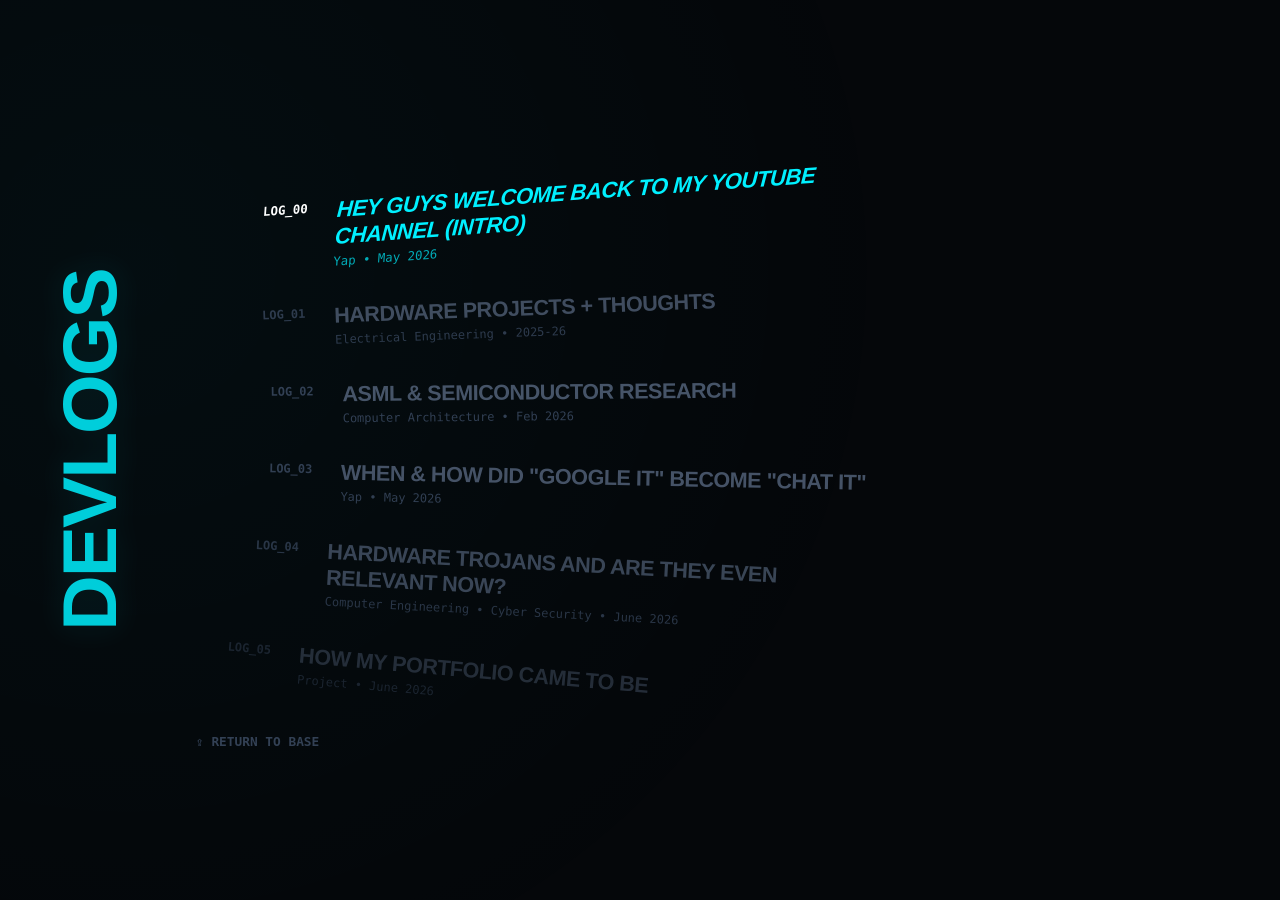
<file: index.html>
<!DOCTYPE html>
<html lang="en">
<head>
  <script async src="https://www.googletagmanager.com/gtag/js?id=G-2G96KTHDVV"></script>
  <script>
    window.dataLayer = window.dataLayer || [];
    function gtag(){dataLayer.push(arguments);}
    gtag('js', new Date());
    gtag('config', 'G-2G96KTHDVV');
  </script>
  <link rel="icon" type="image/png" href="girl.webp">
  <meta charset="UTF-8">
  <meta name="viewport" content="width=device-width, initial-scale=1.0">
  <meta name="description" content="Technical devlogs and notes by Gitika Saini.">
  <title>Gitika Saini | Devlogs</title>
  <link rel="stylesheet" href="styles.css">
</head>
<body>

  <div class="diagonal-stripe"></div>

  <aside class="vertical-header">
    <h1>DEVLOGS</h1>
  </aside>

  <div class="menu-container">
    <main class="log-index">
      <a href="#" class="persona-card" data-log-id="log00">
        <div class="card-content">
          <span class="log-number">LOG_00</span>
          <div class="text-group">
            <h2>Hey guys welcome back to my YouTube channel (intro)</h2>
            <p class="log-meta">Yap • May 2026</p>
          </div>
        </div>
      </a>

      <a href="#" class="persona-card" data-log-id="log01">
        <div class="card-content">
          <span class="log-number">LOG_01</span>
          <div class="text-group">
            <h2>Hardware Projects + Thoughts</h2>
            <p class="log-meta">Electrical Engineering • 2025-26</p>
          </div>
        </div>
      </a>

      <a href="#" class="persona-card" data-log-id="log02">
        <div class="card-content">
          <span class="log-number">LOG_02</span>
          <div class="text-group">
            <h2>ASML & Semiconductor Research</h2>
            <p class="log-meta">Computer Architecture • Feb 2026</p>
          </div>
        </div>
      </a>

      <a href="#" class="persona-card" data-log-id="log03">
        <div class="card-content">
          <span class="log-number">LOG_03</span>
          <div class="text-group">
            <h2>When & how did "Google it" become "Chat it"</h2>
            <p class="log-meta">Yap • May 2026</p>
          </div>
        </div>
      </a>

      <a href="#" class="persona-card" data-log-id="log04">
        <div class="card-content">
          <span class="log-number">LOG_04</span>
          <div class="text-group">
            <h2>Hardware Trojans and are they even relevant now?</h2>
            <p class="log-meta">Computer Engineering • Cyber Security • June 2026</p>
          </div>
        </div>
      </a>

      <a href="#" class="persona-card" data-log-id="log05">
        <div class="card-content">
          <span class="log-number">LOG_05</span>
          <div class="text-group">
            <h2>How my portfolio came to be</h2>
            <p class="log-meta">Project • June 2026</p>
          </div>
        </div>
      </a>

      <a href="#" class="persona-card" data-log-id="log06">
        <div class="card-content">
          <span class="log-number">LOG_06</span>
          <div class="text-group">
            <h2>The attempted Persona 3 ui approach to this site</h2>
            <p class="log-meta">Project • June 2026 </p>
          </div>
        </div>
      </a>

      <a href="#" class="persona-card" data-log-id="log07">
        <div class="card-content">
          <span class="log-number">LOG_07</span>
          <div class="text-group">
            <h2>On my Internship at Bayer :) </h2>
            <p class="log-meta">SDE • September 2026 </p>
          </div>
        </div>
      </a>
    </main>

    <footer class="index-footer">
      <a href="https://gitsika119.github.io/portfolio/" class="back-btn">⇪ RETURN TO BASE</a>
    </footer>
  </div>

  <div id="terminal-modal" class="terminal-overlay">
    <div class="terminal-box">
      <div class="terminal-header-bar">
        <div class="terminal-dots">
          <span class="dot close-dot"></span>
          <span class="dot"></span>
          <span class="dot"></span>
        </div>
        <div class="terminal-title">CONSOLE://SYSTEM_LOG/</div>
      </div>

      <div class="terminal-body">
        <div class="terminal-status-header">
          <p class="terminal-alert">STATUS // ACTIVE_CONNECTION</p>
          <p class="terminal-meta-line">REPOSITORY: DEVLOGS // UPDATED: June 2026</p>
        </div>

        <h1 id="terminal-log-title">LOG_TITLE_PLACEHOLDER</h1>
        <div id="terminal-log-content" class="terminal-text-content"></div>

        <div class="terminal-footer-actions">
          <button class="terminal-close-btn">&lt; BACK_TO_INDEX</button>
        </div>
      </div>
    </div>
  </div>

  <script>
  const cards = document.querySelectorAll('.persona-card');
  const modal = document.getElementById('terminal-modal');
  const terminalTitle = document.getElementById('terminal-log-title');
  const terminalContent = document.getElementById('terminal-log-content');
  const closeBtn = document.querySelector('.terminal-close-btn');
  const closeDot = document.querySelector('.close-dot');
  const logIndex = document.querySelector('.log-index');
  let currentIndex = 0;

  function calculateRadialCurve() {
    const isMobile = window.innerWidth <= 768;

    // Mobile scrolls the whole page; desktop scrolls logIndex
    const containerRect = isMobile
      ? { top: 0, height: window.innerHeight }
      : logIndex.getBoundingClientRect();
    const containerCenter = containerRect.top + containerRect.height / 2;

    cards.forEach((card) => {
      const cardRect = card.getBoundingClientRect();
      const cardCenter = cardRect.top + cardRect.height / 2;

      // -1 = top edge, 0 = center, +1 = bottom edge
      const position = (cardCenter - containerCenter) / (containerRect.height / 2);
      const curve = Math.max(0, 1 - Math.pow(position, 2));

      let translateX, rotation, opacity;

      if (isMobile) {
        // Subtle Persona curve — visible but nothing clips off screen
        translateX = curve * 14;      // 0px at edges, 14px at center
        rotation   = position * 2.5;  // gentle tilt
        opacity    = 1;               // always fully visible
      } else {
        translateX = 10 + curve * 65; // 10px at edges, 75px at center
        rotation   = position * 6;
        opacity    = Math.max(0.2, 0.25 + curve * 0.75);
      }

      card.style.setProperty('--wave-x',      `${translateX}px`);
      card.style.setProperty('--wave-rot',     `${rotation}deg`);
      card.style.setProperty('--wave-opacity', opacity);
    });
  }

  calculateRadialCurve();
  // Desktop: inner scroll container fires recalc
  logIndex.addEventListener('scroll', calculateRadialCurve);
  // Mobile: page scroll fires recalc
  window.addEventListener('scroll', calculateRadialCurve);
  window.addEventListener('resize', calculateRadialCurve);


  function updateSelection(index) {
    if (index < 0 || index >= cards.length) return;
    cards.forEach(card => card.classList.remove('active'));
    cards[index].classList.add('active');
    currentIndex = index;
  }

  cards.forEach((card, index) => {
    card.addEventListener('mouseenter', () => {
      const hasMouse = window.matchMedia('(pointer: fine)').matches;
      if (hasMouse && !modal.classList.contains('open')) {
        updateSelection(index);
      }
    });
  });

  const logCache = {};

async function preloadLogs() {
  for (const card of cards) {
    const id = card.getAttribute('data-log-id');
    fetch(`logs/${id}.html`)
      .then(r => r.text())
      .then(html => { logCache[id] = html; })
      .catch(() => {});
  }
}
preloadLogs();

cards.forEach((card) => {
  card.addEventListener('click', async (e) => {
    e.preventDefault();
    const logId     = card.getAttribute('data-log-id');
    const titleText = card.querySelector('h2').innerText;

    terminalTitle.innerText = `> ${titleText}`;
    modal.classList.add('open');

    if (logCache[logId]) {
      terminalContent.innerHTML = logCache[logId];
    } else {
      terminalContent.innerHTML = '<p style="color:#475569;font-family:monospace;font-size:0.8rem">// LOADING...</p>';
      try {
        const res  = await fetch(`logs/${logId}.html`);
        const html = await res.text();
        logCache[logId] = html;
        terminalContent.innerHTML = html;
      } catch {
        terminalContent.innerHTML = '<p>Error: Log content stream unreadable.</p>';
      }
    }

    requestAnimationFrame(() => {
      const tBody = modal.querySelector('.terminal-body');
      if (tBody) tBody.scrollTop = 0;
    });
  });
});

  function closeTerminal() {
    modal.classList.remove('open');
  }

  closeBtn.addEventListener('click', closeTerminal);
  closeDot.addEventListener('click', closeTerminal);
  modal.addEventListener('click', (e) => {
    if (e.target === modal) closeTerminal();
  });

  window.addEventListener('keydown', (e) => {
    if (modal.classList.contains('open')) {
      if (e.key === 'Escape') closeTerminal();
      return;
    }
    if (e.key === 'ArrowDown') {
      e.preventDefault();
      if (currentIndex + 1 < cards.length) updateSelection(currentIndex + 1);
    } else if (e.key === 'ArrowUp') {
      e.preventDefault();
      if (currentIndex - 1 >= 0) updateSelection(currentIndex - 1);
    } else if (e.key === 'Enter') {
      e.preventDefault();
      cards[currentIndex].click();
    }
  });

  let mobileObserver;
  function initMobileObserver() {
  if (mobileObserver) mobileObserver.disconnect();

  const isMobile = window.innerWidth <= 768;
  let ready = false;
  setTimeout(() => { ready = true; }, 300);

  mobileObserver = new IntersectionObserver((entries) => {
    if (!ready) return;
    entries.forEach(entry => {
      if (entry.isIntersecting && !modal.classList.contains('open')) {
        updateSelection(Array.from(cards).indexOf(entry.target));
      }
    });
  }, {
    root: isMobile ? null : logIndex,
    rootMargin: '-10% 0px -85% 0px',
    threshold: 0.1
  });

  cards.forEach(card => mobileObserver.observe(card));
}

  initMobileObserver();
  updateSelection(0);
  window.addEventListener('resize', () => {
    calculateRadialCurve();
    initMobileObserver();
  });
  logIndex.addEventListener('scroll', () => {
    if (logIndex.scrollTop < 5) updateSelection(0);
  });
  window.addEventListener('pageshow', () => {
    modal.classList.remove('open');
    updateSelection(0);
  });
  document.addEventListener('wheel', (e) => {
  if (window.innerWidth > 768 && !modal.classList.contains('open')) {
    e.preventDefault();
    logIndex.scrollBy({ top: e.deltaY, behavior: 'auto' });
  }
}, { passive: false });
  </script>
</body>
</html>
</file>
<file: styles.css>
* {
  box-sizing: border-box;
  margin: 0;
  padding: 0;
}

body {
  background-color: #05070a;
  font-family: -apple-system, BlinkMacSystemFont, "Segoe UI", Roboto, sans-serif;
  color: #e2e8f0;
  height: 100vh;
  display: flex;
  flex-direction: row;
  align-items: center;
  justify-content: flex-start;
  padding: 40px 40px 40px 180px;
  width: 100%;
  overflow: hidden;
}

.diagonal-stripe {
  position: fixed;
  top: 0; left: 0;
  width: 100vw; height: 100vh;
  background: radial-gradient(circle at 10% 30%, rgba(0, 240, 255, 0.03) 0%, transparent 60%);
  z-index: 1;
  pointer-events: none;
}

.vertical-header {
  position: fixed;
  left: 45px;
  top: 50%;
  transform: translateY(-50%);
  z-index: 100;
  pointer-events: none;
}

.vertical-header h1 {
  font-family: 'Arial Black', -apple-system, sans-serif;
  font-weight: 900;
  font-size: 4.8rem;
  letter-spacing: -2px;
  writing-mode: vertical-lr;
  text-transform: uppercase;
  transform: rotate(180deg);
  color: #00f0ff;
  filter: drop-shadow(0 0 15px rgba(0, 240, 255, 0.12));
  opacity: 0.85;
}

.menu-container {
  position: relative;
  width: calc(100vw - 240px);
  max-width: 860px;
  height: 600px;
  z-index: 10;
  display: flex;
  flex-direction: column;
}

.log-index {
  display: flex;
  flex-direction: column;
  gap: 4px;
  width: 100%;
  height: 100%;
  align-items: flex-start;
  position: relative;
  z-index: 50;
  overflow-y: scroll;
  scrollbar-width: none;
  /* enough padding so first/last items can scroll to center */
  padding-top: 40px;
  padding-bottom: 300px;
}

.log-index::-webkit-scrollbar { display: none; }

.persona-card {
  text-decoration: none;
  display: block;
  background-color: rgba(255,255,255,0.001) !important;
  pointer-events: auto !important;
  position: relative;
  z-index: 60;
  padding: 14px 16px;
  /* 
    Width is intentionally less than 100% so the card doesn't
    stretch to the viewport edge — translateX won't clip content.
  */
  width: 75%;
  outline: none;
  cursor: pointer;
  transform-origin: left center;
  transform: translateX(var(--wave-x, 20px)) rotate(var(--wave-rot, 0deg));
  opacity: var(--wave-opacity, 1);
  transition: transform 0.15s cubic-bezier(0.16, 1, 0.3, 1),
              opacity 0.15s ease;
}

.persona-card.active {
  z-index: 70;
  transform: translateX(calc(var(--wave-x, 20px) + 20px)) rotate(var(--wave-rot, 0deg)) scale(1.03) skewX(-8deg);
  opacity: 1 !important;
}

/* Card content: log number + stacked text */
.card-content {
  display: flex;
  flex-direction: row;
  align-items: flex-start;
  gap: 20px;
  width: 100%;
}

.log-number {
  font-family: SFMono-Regular, Consolas, monospace;
  font-size: 0.75rem;
  color: #334155;
  font-weight: bold;
  flex-shrink: 0;
  min-width: 52px;
  padding-top: 3px; /* align with first line of h2 */
  transition: color 0.15s ease;
}

/* text-group: title on top, meta below — no horizontal fighting */
.text-group {
  display: flex;
  flex-direction: column;
  align-items: flex-start;
  gap: 4px;
  min-width: 0;
  flex: 1;
}

.persona-card h2 {
  font-family: -apple-system, BlinkMacSystemFont, sans-serif;
  font-weight: 800;
  font-size: 1.35rem;
  color: #475569;
  letter-spacing: -0.5px;
  text-transform: uppercase;
  white-space: normal;
  line-height: 1.2;
  transition: color 0.15s cubic-bezier(0.16, 1, 0.3, 1);
}

.log-meta {
  font-size: 0.75rem;
  color: #334155;
  font-family: SFMono-Regular, monospace;
  white-space: nowrap;
  transition: color 0.15s ease;
}

.persona-card.active h2 {
  color: #00f0ff;
  font-style: italic;
}

.persona-card.active .log-number {
  color: #ffffff;
}

.persona-card.active .log-meta {
  color: #00f0ff;
  opacity: 0.7;
}

.index-footer {
  padding-left: 16px;
  padding-top: 12px;
  margin-top: 14px;
  flex-shrink: 0;
}

.back-btn {
  text-decoration: none;
  font-family: SFMono-Regular, monospace;
  font-size: 0.8rem;
  font-weight: 600;
  color: #334155;
  transition: color 0.2s ease;
}
.back-btn:hover { color: #ffffff; }

/* ── Terminal Modal ── */
.terminal-overlay {
  position: fixed;
  top: 0; left: 0;
  width: 100vw; height: 100vh;
  background: rgba(3, 5, 8, 0.85);
  backdrop-filter: blur(8px);
  -webkit-backdrop-filter: blur(8px);
  z-index: 1000;
  display: flex;
  justify-content: center;
  align-items: center;
  padding: 30px;
  opacity: 0;
  pointer-events: none;
  transition: opacity 0.25s cubic-bezier(0.16, 1, 0.3, 1);
}
.terminal-overlay.open { opacity: 1; pointer-events: auto; }

.terminal-box {
  background: #090d16;
  border: 1px solid #1e293b;
  border-top: 1px solid #334155;
  width: 100%;
  max-width: 720px;
  max-height: 80vh;
  border-radius: 10px;
  box-shadow: 0 24px 60px rgba(0,0,0,0.6), 0 0 40px rgba(0,240,255,0.02);
  display: flex;
  flex-direction: column;
  overflow: hidden;
  transform: scale(0.96) translateY(10px);
  transition: transform 0.3s cubic-bezier(0.16, 1, 0.3, 1);
}
.terminal-overlay.open .terminal-box { transform: scale(1) translateY(0); }

.terminal-header-bar {
  background: #111622;
  border-bottom: 1px solid #1e293b;
  padding: 12px 18px;
  display: flex;
  align-items: center;
  justify-content: space-between;
  flex-shrink: 0;
}
.terminal-dots { display: flex; gap: 8px; }
.dot { width: 12px; height: 12px; border-radius: 50%; background: #1e293b; }
.dot.close-dot { background: #ef4444; cursor: pointer; }
.terminal-title {
  font-family: SFMono-Regular, Consolas, monospace;
  font-size: 0.75rem; color: #475569; letter-spacing: 1px;
}

.terminal-body {
  padding: 32px;
  display: flex;
  flex-direction: column;
  overflow-y: auto;
  flex: 1 1 auto;
  min-height: 0;
}

.terminal-status-header {
  margin-bottom: 24px;
  background-color: rgba(0, 240, 255, 0.02);
  border-left: 2px solid #00f0ff;
  padding: 12px 16px;
  border-radius: 4px;
  flex-shrink: 0;
}
.terminal-status-header .terminal-alert {
  font-size: 0.8rem; font-weight: bold; color: #00f0ff; letter-spacing: 1px;
}
.terminal-status-header .terminal-meta-line {
  font-size: 0.7rem; color: #475569; margin-top: 4px; letter-spacing: 0.5px;
}

#terminal-log-title {
  font-family: -apple-system, BlinkMacSystemFont, "Segoe UI", sans-serif;
  font-weight: 800; font-size: 1.8rem; color: #ffffff;
  letter-spacing: -0.5px; margin-bottom: 24px;
  border-bottom: 1px dashed #1e293b; padding-bottom: 16px;
  text-transform: uppercase; flex-shrink: 0;
}

.terminal-text-content {
  font-size: 0.95rem; line-height: 1.6; color: #94a3b8;
  display: flex; flex-direction: column; gap: 16px;
}

.terminal-footer-actions {
  margin-top: 35px; border-top: 1px solid #1e293b;
  padding-top: 20px; flex-shrink: 0;
}
.terminal-close-btn {
  background: transparent; border: 1px solid #1e293b;
  color: #475569; font-family: SFMono-Regular, monospace;
  font-size: 0.8rem; font-weight: bold;
  padding: 10px 20px; border-radius: 6px;
  cursor: pointer; transition: all 0.2s ease;
}
.terminal-close-btn:hover { background: #ffffff; color: #05070a; border-color: #ffffff; }

/* ── Mobile ── */
@media (max-width: 768px) {
  body {
    flex-direction: column;
    align-items: flex-start;
    justify-content: flex-start;
    padding: 90px 0 60px 0;
    height: auto;
    overflow-y: auto;
  }

  .vertical-header {
    position: fixed;
    top: 0; left: 0;
    transform: none;
    width: 100%;
    background-color: #05070a;
    padding: 20px 16px 12px 16px;
    z-index: 200;
  }

  .vertical-header h1 {
    writing-mode: horizontal-tb;
    transform: none;
    font-size: 2.6rem;
    color: #00f0ff;
    letter-spacing: -1px;
    text-align: left;
  }

  .menu-container {
    max-width: 100%;
    width: 100%;
    margin-top: 0;
    height: auto;
  }

  .log-index {
    gap: 0;
    width: 100%;
    height: auto;
    overflow-y: visible;
    padding-top: 8px;
    padding-bottom: 40px;
  }

  /* On mobile the card width can be wider since translateX is small */
  .persona-card {
    padding: 12px 16px;
    width: 90%;
    /* JS will set --wave-x to small safe values (0-15px) */
    transform: translateX(var(--wave-x, 0px)) rotate(var(--wave-rot, 0deg));
    opacity: var(--wave-opacity, 1) !important;
  }

  .persona-card.active {
    transform: translateX(calc(var(--wave-x, 0px) + 12px)) rotate(var(--wave-rot, 0deg)) scale(1.02) skewX(-5deg) !important;
    opacity: 1 !important;
  }

  /* Keep stacked layout on mobile too */
  .card-content {
    flex-direction: row;
    align-items: flex-start;
    gap: 12px;
  }

  .text-group {
    flex-direction: column;
    gap: 3px;
  }

  .persona-card h2 {
    font-size: 1.05rem;
    white-space: normal;
    overflow-wrap: break-word;
  }

  .log-meta {
    font-size: 0.7rem;
    white-space: normal;
  }

  .log-number {
    font-size: 0.7rem;
    min-width: 44px;
  }
}

.terminal-text-content img {
  width: 100%; max-width: 100%; height: auto;
  border-radius: 6px; border: 1px solid #1e293b;
  margin: 8px 0; display: block;
}
.persona-card:first-child {
  margin-top: 0;
  position: relative;
  z-index: 80;
}
</file>
